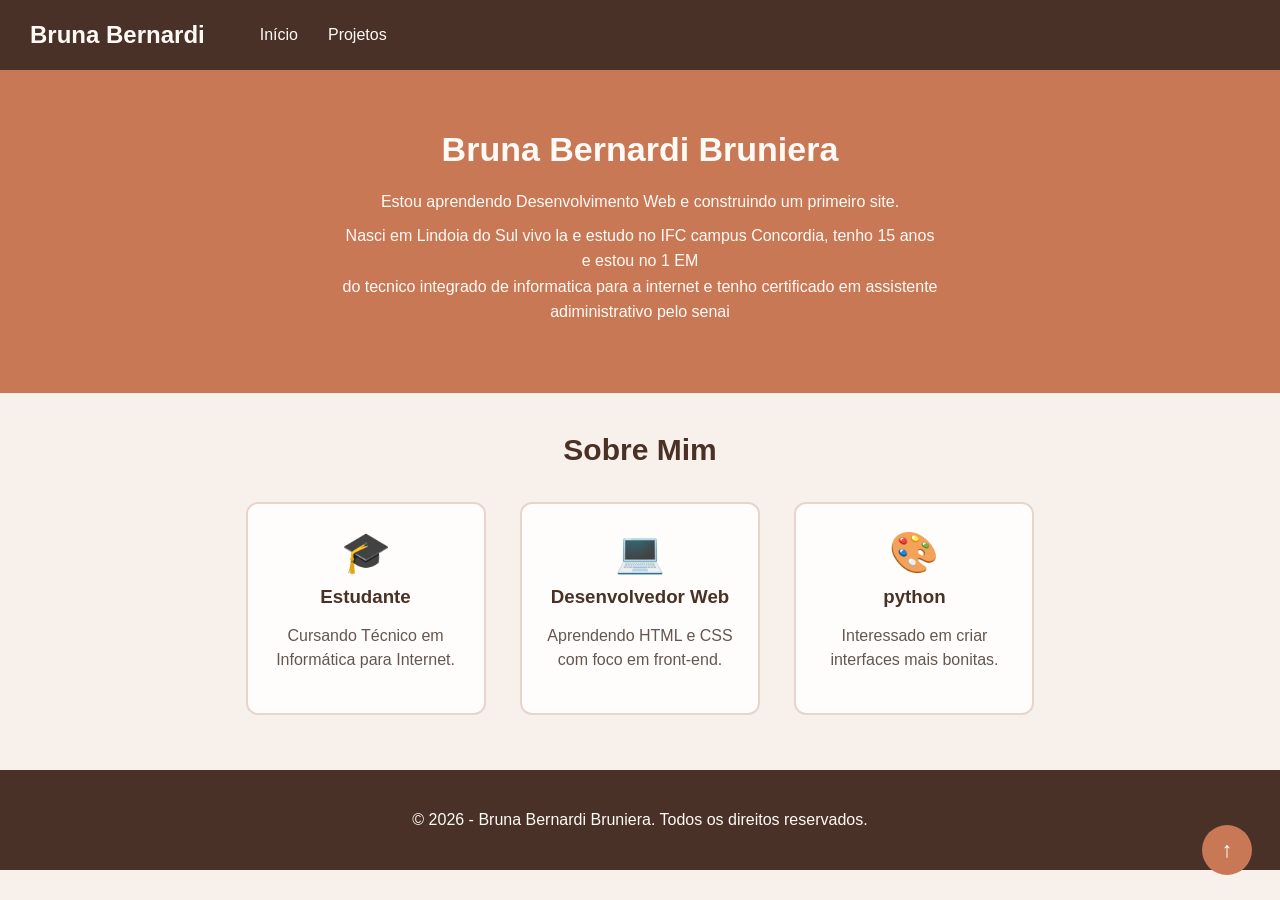
<file: index.html>
<!DOCTYPE html>
<html lang="pt-br">

<head>
    <meta charset="UTF-8">
    <meta name="viewport" content="width=device-width, initial-scale=1.0">
    <title>Meu Portfólio</title>
    <link rel="stylesheet" href="style.css">
</head>

<body id="topo">

    <header>
        <h2>Bruna Bernardi</h2>

        <nav>
            <a href="index.html">Início</a>
            <a href="projetos.html">Projetos</a>
        </nav>
    </header>

    <main>

        <section class="apresentacao">
            <h1>Bruna Bernardi Bruniera</h1>

            <p>Estou aprendendo Desenvolvimento Web e construindo um primeiro site.</p>

            <p>Nasci em Lindoia do Sul vivo la e estudo no IFC campus Concordia, tenho 15 anos e estou no 1 EM <br> do tecnico integrado de informatica para a internet e tenho certificado em assistente adiministrativo pelo senai</p>
        </section>

        <section class="sobre">
            <h2>Sobre Mim</h2>

            <div class="cartao">
                <div class="icone">🎓</div>
                <h3>Estudante</h3>
                <p>Cursando Técnico em Informática para Internet.</p>
            </div>

            <div class="cartao">
                <div class="icone">💻</div>
                <h3>Desenvolvedor Web</h3>
                <p>Aprendendo HTML e CSS com foco em front-end.</p>
            </div>

            <div class="cartao">
                <div class="icone">🎨</div>
                <h3>python</h3>
                <p>Interessado em criar interfaces mais bonitas.</p>
            </div>
        </section>

    </main>

    <a class="voltar" href="#topo">↑</a>

    <footer>
        <p>© 2026 - Bruna Bernardi Bruniera. Todos os direitos reservados.</p>
    </footer>

</body>

</html>
</file>
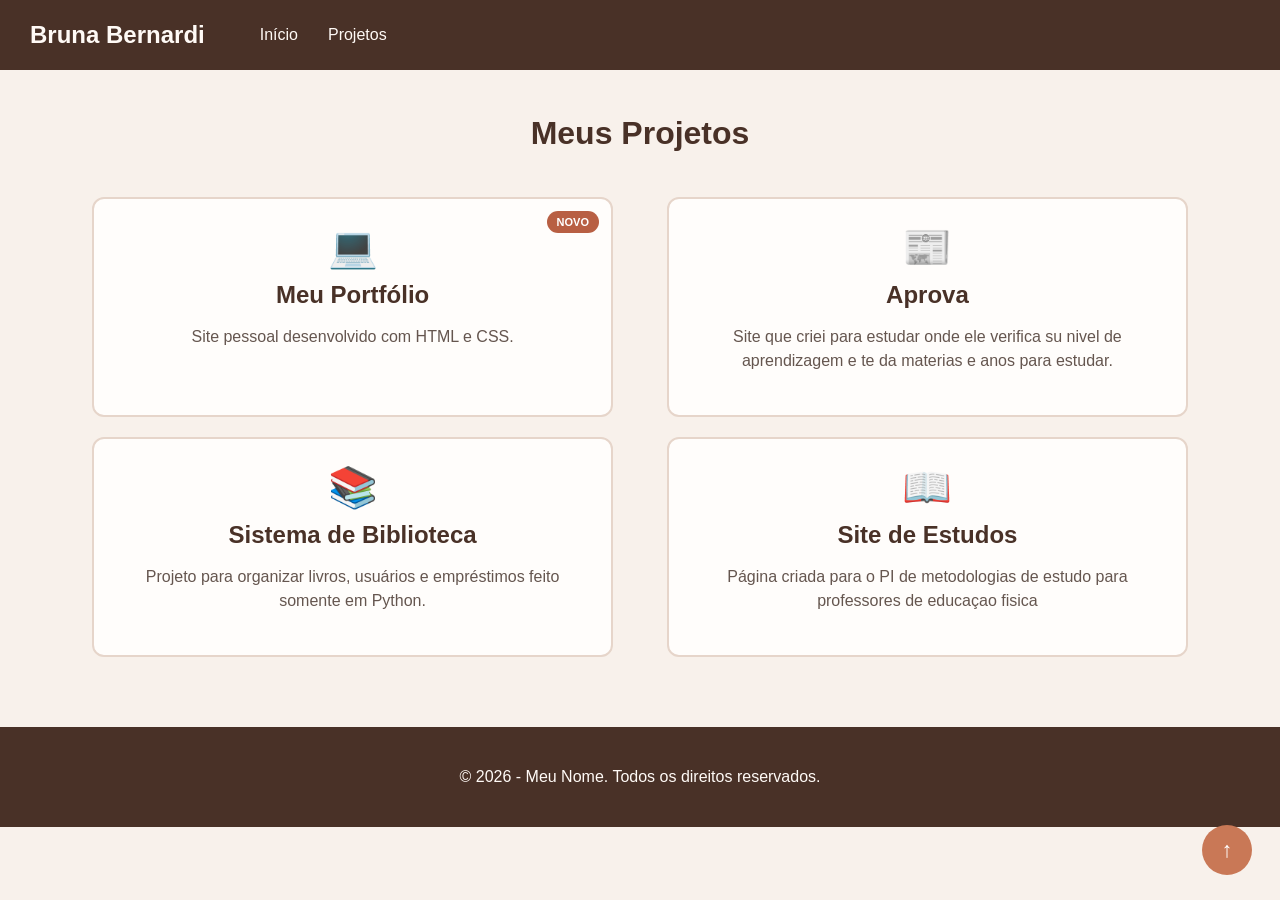
<file: projetos.html>
<!DOCTYPE html>
<html lang="pt-br">

<head>
    <meta charset="UTF-8">
    <meta name="viewport" content="width=device-width, initial-scale=1.0">
    <title>Projetos - Meu Portfólio</title>
    <link rel="stylesheet" href="style.css">
</head>

<body id="topo">

    <header>
        <h2>Bruna Bernardi</h2>

        <nav>
            <a href="index.html">Início</a>
            <a href="projetos.html">Projetos</a>
        </nav>
    </header>

    <main>

        <section class="projetos">
            <h1>Meus Projetos</h1>

            <div class="cartao projeto">
                <span class="novo">NOVO</span>
                <div class="icone">💻</div>
                <h2>Meu Portfólio</h2>
                <p>Site pessoal desenvolvido com HTML e CSS.</p>
            </div>

            <div class="cartao projeto">
                <div class="icone">📰</div>
                <h2>Aprova</h2>
                <p>Site que criei para estudar onde ele verifica su nivel de aprendizagem e te da materias e anos para estudar.</p>
            </div>

            <div class="cartao projeto">
                <div class="icone">📚</div>
                <h2>Sistema de Biblioteca</h2>
                <p>Projeto para organizar livros, usuários e empréstimos feito somente em Python.</p>
            </div>

            <div class="cartao projeto">
                <div class="icone">📖</div>
                <h2>Site de Estudos</h2>
                <p>Página criada para o PI de metodologias de estudo para professores de educaçao fisica</p>
            </div>

        </section>

    </main>

    <a class="voltar" href="#topo">↑</a>

    <footer>
        <p>© 2026 - Meu Nome. Todos os direitos reservados.</p>
    </footer>

</body>

</html>
</file>
<file: style.css>
* {
  box-sizing: border-box;
  }

body {
margin: 0;
padding-top: 70px;
font-family: Arial, sans-serif;
background-color: #f8f1eb;
color: #3f2a22;
}

header {
position: fixed;
top: 0;
left: 0;
width: 100%;
height: 70px;
background-color: #493127;
z-index: 10;
display: flex;
align-items: center;
padding: 0 30px;
}

header h2 {
color: #fffaf6;
margin: 0 50px 0 0;
white-space: nowrap;
}

nav {
display: flex;
gap: 20px;
}

nav a {
color: #fffaf6;
text-decoration: none;
padding: 5px;
}

nav a:hover {
color: #e6a486;
}

.apresentacao {
background-color: #c97856;
color: #fffaf6;
text-align: center;
padding: 60px 20px;
}

.apresentacao h1 {
font-size: 34px;
margin: 0 0 20px;
}

.apresentacao p {
font-size: 16px;
line-height: 1.6;
margin: 8px auto;
max-width: 600px;
}

.sobre {
text-align: center;
padding: 40px 20px 55px;
}

.sobre h2 {
font-size: 30px;
margin: 0 0 35px;
color: #493127;
}

.cartao {
display: inline-block;
vertical-align: top;
width: 240px;
min-height: 195px;
margin: 0 15px;
padding: 25px 20px;
background-color: #fffdfb;
border: 2px solid #e6d5ca;
border-radius: 12px;
position: relative;
}

.cartao:hover {
border-color: #c97856;
}

.icone {
font-size: 40px;
margin-bottom: 10px;
}

.cartao h3 {
color: #493127;
margin: 10px 0;
}

.cartao p {
color: #65564f;
line-height: 1.5;
}

.projetos {
text-align: center;
padding: 45px 20px 60px;
}

.projetos h1 {
color: #493127;
font-size: 32px;
margin: 0 0 35px;
}

.projeto {
width: 42%;
min-height: 220px;
margin: 10px 2%;
}

.projeto h2 {
color: #493127;
margin: 10px 0;
}

.projeto p {
color: #65564f;
line-height: 1.5;
}

.novo {
position: absolute;
top: 12px;
right: 12px;
padding: 5px 10px;
border-radius: 12px;
background-color: #b85f43;
color: white;
font-size: 11px;
font-weight: bold;
}

.voltar {
position: fixed;
right: 28px;
bottom: 25px;
width: 50px;
height: 50px;
padding-top: 12px;
border-radius: 50%;
background-color: #c97856;
color: white;
text-align: center;
text-decoration: none;
font-size: 22px;
z-index: 5;
}

footer {
padding: 25px;
background-color: #493127;
color: #fffaf6;
text-align: center;
}

@media (max-width: 600px) {
body {
padding-top: 115px;
}

header {
    height: 115px;
    padding: 12px 20px;
    flex-direction: column;
    justify-content: center;
}

header h2 {
    margin: 0 0 10px;
    font-size: 21px;
}

nav {
    gap: 10px;
}

nav a {
    font-size: 15px;
    padding: 5px 10px;
}

.apresentacao {
    padding: 40px 20px;
}

.apresentacao h1 {
    font-size: 27px;
    line-height: 1.2;
}

.apresentacao p {
    font-size: 15px;
    line-height: 1.5;
}

.sobre {
    padding: 35px 15px 45px;
}

.sobre h2 {
    font-size: 26px;
    margin-bottom: 25px;
}

.cartao {
    display: block;
    width: 100%;
    max-width: 340px;
    min-height: auto;
    margin: 15px auto;
    padding: 25px 20px;
}

.projetos {
    padding: 35px 15px 50px;
}

.projetos h1 {
    font-size: 27px;
    margin-bottom: 25px;
}

.projeto {
    display: block;
    width: 100%;
    max-width: 340px;
    min-height: auto;
    margin: 15px auto;
    padding: 30px 20px 25px;
}

.projeto h2 {
    font-size: 21px;
}

.projeto p {
    font-size: 15px;
}

.voltar {
    right: 18px;
    bottom: 18px;
    width: 45px;
    height: 45px;
    padding-top: 10px;
    font-size: 20px;
}

footer {
    padding: 20px 15px;
    font-size: 13px;
    line-height: 1.5;
}

}
</file>
